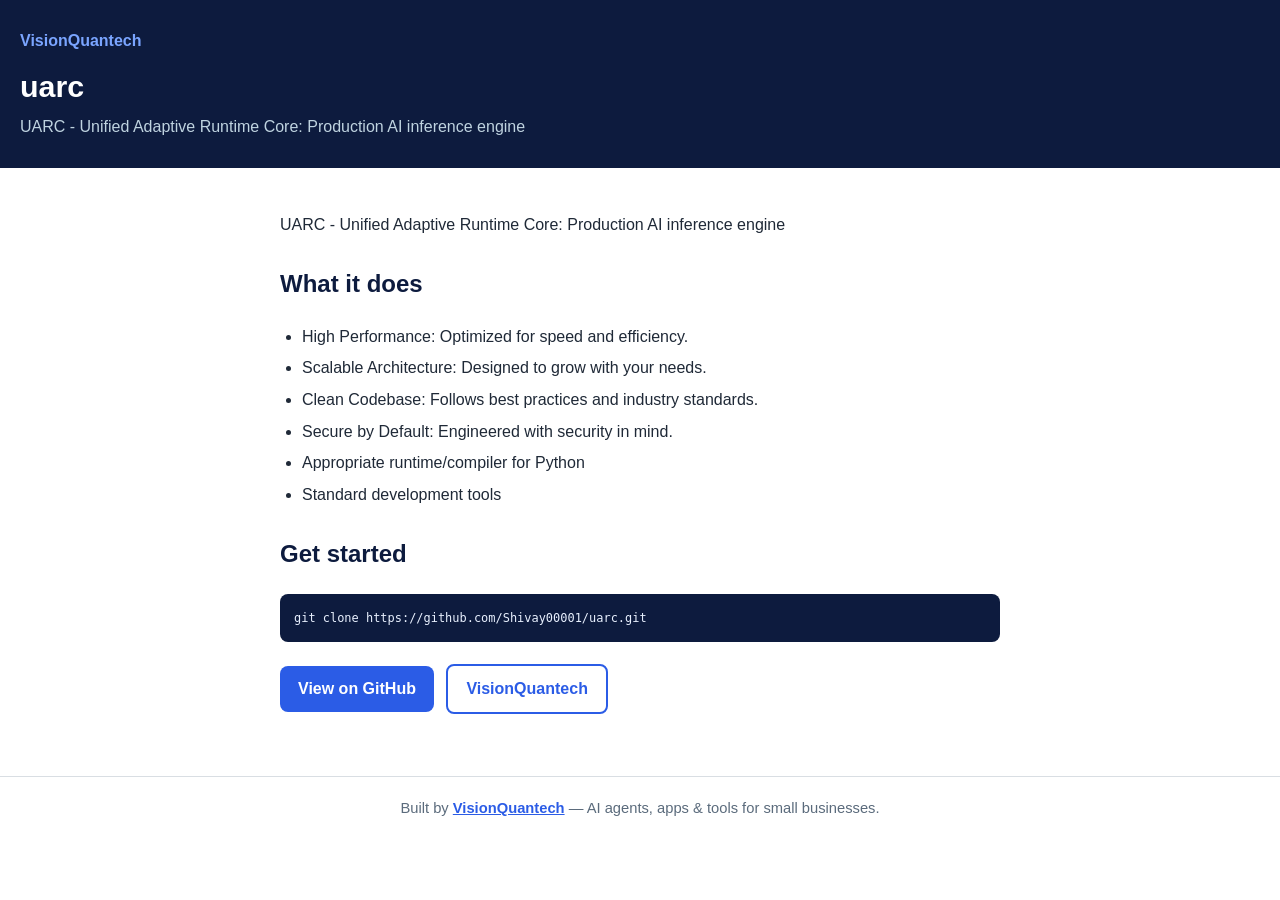
<file: docs/index.html>
<!DOCTYPE html>
<html lang="en">
<head>
<meta charset="utf-8">
<meta name="viewport" content="width=device-width, initial-scale=1">
<title>uarc — VisionQuantech</title>
<meta name="description" content="UARC - Unified Adaptive Runtime Core: Production AI inference engine">
<style>
  * { box-sizing: border-box; }
  body { margin: 0; font-family: -apple-system, BlinkMacSystemFont, "Segoe UI", Roboto, Arial, sans-serif; background: #ffffff; color: #1f2937; line-height: 1.6; }
  header { background: #0d1b3e; color: #fff; padding: 28px 20px; }
  header .brand { color: #7aa5ff; font-weight: 700; text-decoration: none; }
  header h1 { margin: 8px 0 4px; font-size: 1.9rem; }
  header p { margin: 0; color: #bfd3e0; }
  main { max-width: 760px; margin: 0 auto; padding: 28px 20px 40px; }
  h2 { color: #0d1b3e; margin-top: 28px; }
  ul { padding-left: 22px; }
  li { margin: 6px 0; }
  code { background: #f2f5f7; padding: 2px 6px; border-radius: 4px; font-size: .92em; }
  pre { background: #0d1b3e; color: #e8f0fe; padding: 14px; border-radius: 8px; overflow-x: auto; }
  pre code { background: none; padding: 0; }
  .btn { display: inline-block; background: #2b5ce6; color: #fff; padding: 10px 18px; border-radius: 8px; text-decoration: none; font-weight: 600; margin: 6px 8px 6px 0; }
  .btn.ghost { background: #fff; color: #2b5ce6; border: 2px solid #2b5ce6; }
  footer { border-top: 1px solid #d9dee3; padding: 20px; text-align: center; color: #5b6b7c; font-size: .92rem; }
  footer a { color: #2b5ce6; font-weight: 600; }
</style>
</head>
<body>
<header>
  <a class="brand" href="https://visionquantech.com">VisionQuantech</a>
  <h1>uarc</h1>
  <p>UARC - Unified Adaptive Runtime Core: Production AI inference engine</p>
</header>
<main>
    <p class="about">UARC - Unified Adaptive Runtime Core: Production AI inference engine</p>
    <h2>What it does</h2>
    <ul>
        <li>High Performance: Optimized for speed and efficiency.</li>
        <li>Scalable Architecture: Designed to grow with your needs.</li>
        <li>Clean Codebase: Follows best practices and industry standards.</li>
        <li>Secure by Default: Engineered with security in mind.</li>
        <li>Appropriate runtime/compiler for Python</li>
        <li>Standard development tools</li>
    </ul>
    <h2>Get started</h2>
    <pre><code>git clone https://github.com/Shivay00001/uarc.git</code></pre>
    <p>
      <a class="btn" href="https://github.com/Shivay00001/uarc">View on GitHub</a>
      <a class="btn ghost" href="https://visionquantech.com">VisionQuantech</a>
    </p>
</main>
<footer>
  Built by <a href="https://visionquantech.com">VisionQuantech</a> — AI agents, apps &amp; tools for small businesses.
</footer>
</body>
</html>
</file>
